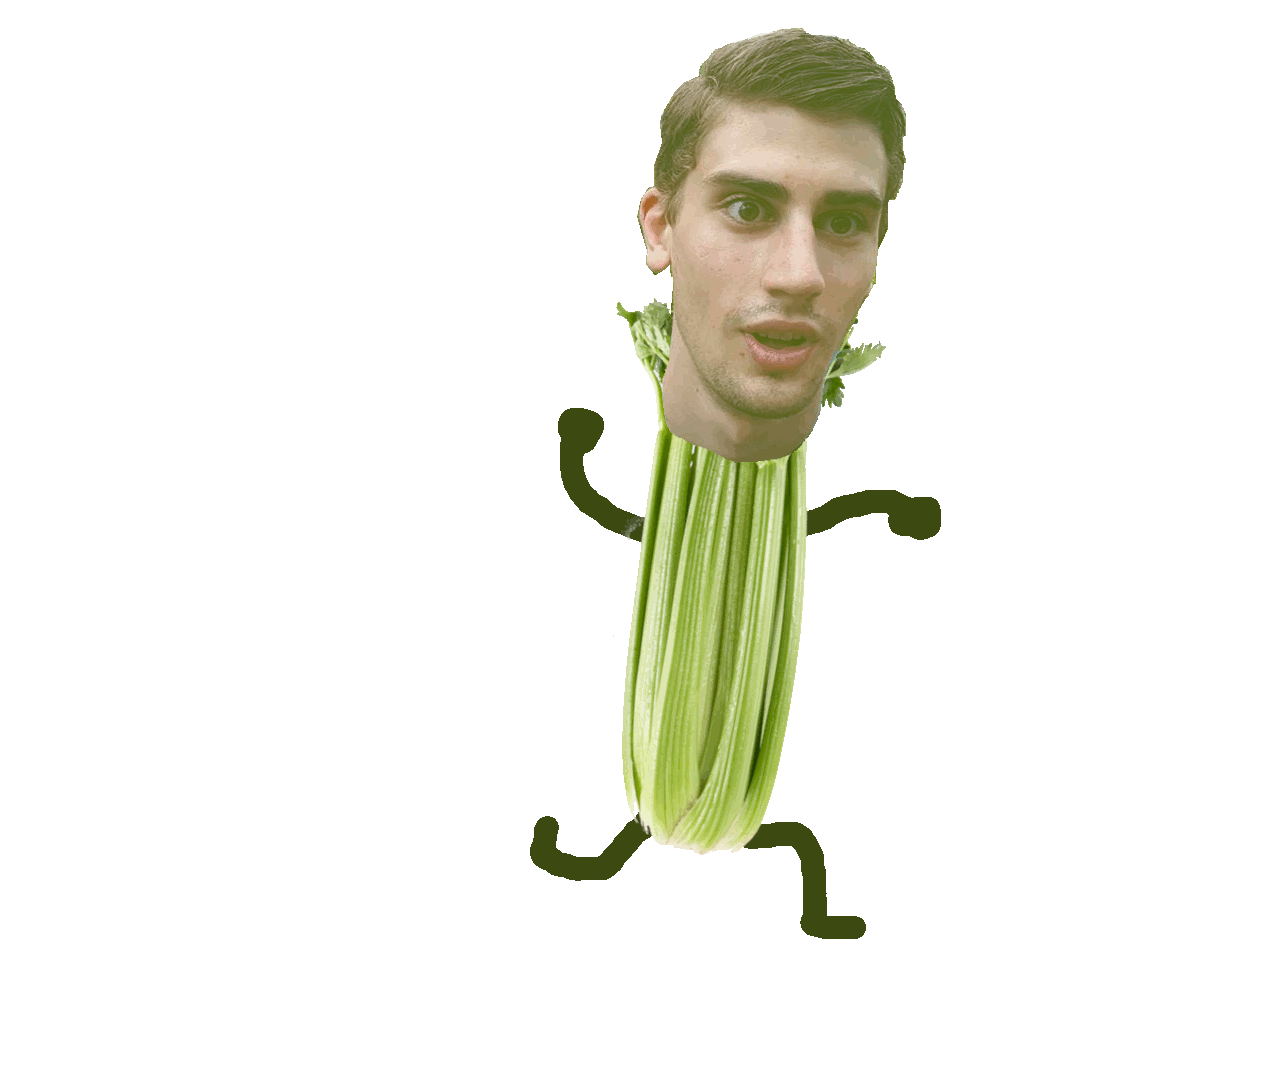
<file: index.html>
<!DOCTYPE html>
<html lang="en" dir="ltr">
  <head>
    <meta charset="utf-8" name="viewport" content="width=device-width, initial-scale=1">
    <title>DominicAzaris.com</title>
    <link rel="stylesheet" type="text/css" href="css/style.css">
  </head>
  <body>
    <div class="container">
      <div id="domlery">
        <img src="domlery1.gif">
      </div>
      <div id="bernlery">
        <img src="bernlery1.gif">
      </div>
    </div>
    <script type="text/javascript" src="js/konami.js">
    </script>
  </body>
</html>
</file>
<file: css/style.css>
#domlery {
  visibility: visible;
  position: absolute;
}

#bernlery {
  visibility: hidden;
  position: absolute;
}

.container {
  margin: auto;
  width: 50%;
  position: relative;
}
</file>
